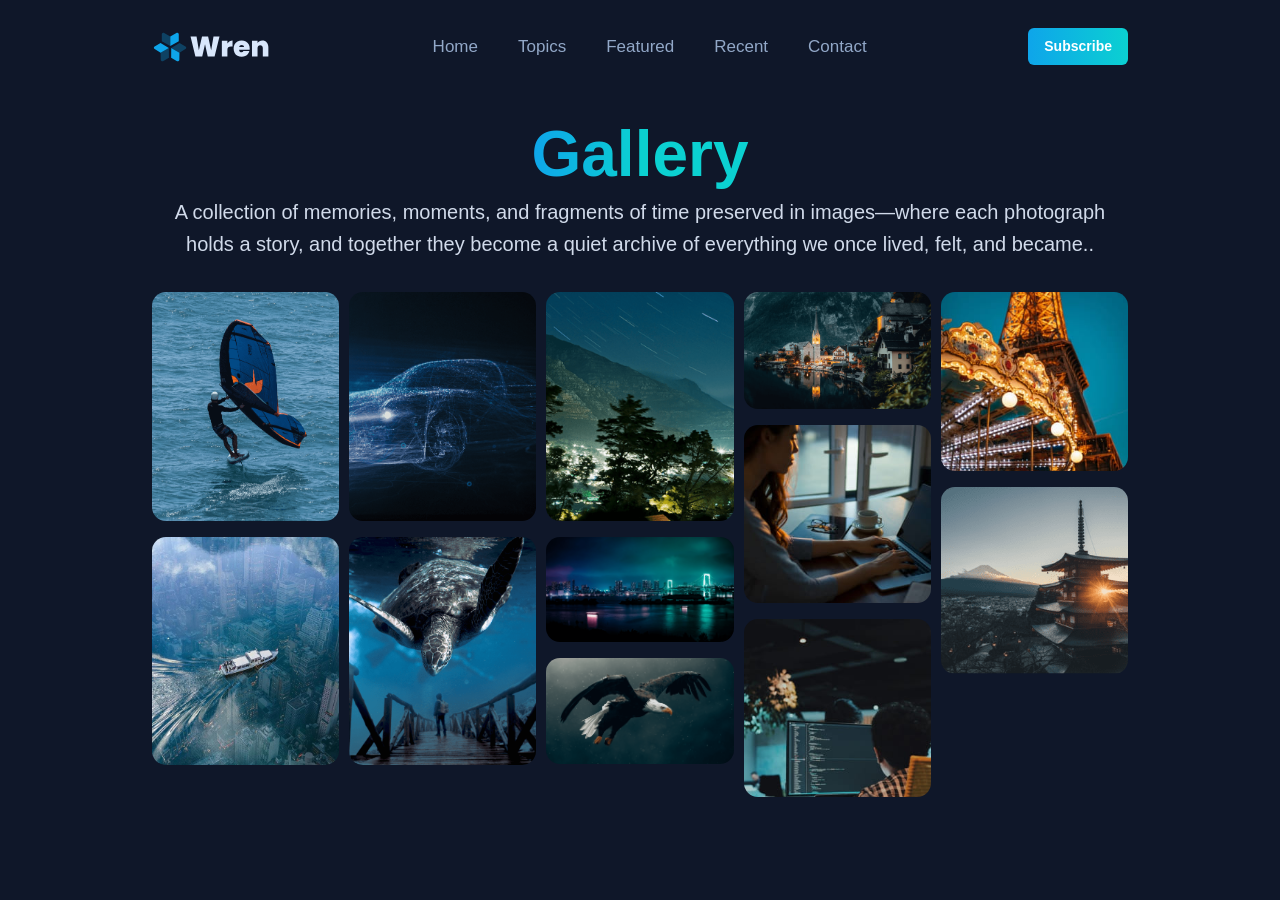
<file: pages/gallery.html>
<!DOCTYPE html>
<html lang="en">

<head>
  <meta charset="UTF-8">
  <meta name="viewport" content="width=device-width, initial-scale=1.0">

  <title>Gallery</title>

  <link rel="stylesheet" href="../assets/css/style.css">
</head>


<body class="gallery-page">

<header class="header" data-header>
  <div id="navbar"></div>
</header>

<main>

  <!-- HERO (same as article) -->
  <div class="container article-header-text">
   
    <section class="article-header-text">
      <h1 class="headline headline-1">
        <span class="span"><br>Gallery</span>
    </h1>
      <p class="article-subtitle">A collection of memories, moments, and fragments of time preserved in images—where each photograph holds a story, and together they become a quiet archive of everything we once lived, felt, and became.. <br><br></p>
    </section>

  </div>

  <!-- CONTENT -->
  <section>
    <div class="container">
      
        <div class="masonry">
            <img src="../assets/images/topic-1.png" alt="" class="masonry-img">
            <img src="../assets/images/topic-2.png" alt="" class="masonry-img">
            <img src="../assets/images/topic-3.png" alt="" class="masonry-img">
            <img src="../assets/images/topic-4.png" alt="" class="masonry-img">
            <img src="../assets/images/topic-5.png" alt="" class="masonry-img">
            <img src="../assets/images/featured-1.png" alt="" class="masonry-img">
            <img src="../assets/images/featured-2.png" alt="" class="masonry-img">
            <img src="../assets/images/featured-3.png" alt="" class="masonry-img">
            <img src="../assets/images/recent-post-1.jpg" alt="" class="masonry-img">
            <img src="../assets/images/recent-post-2.jpg" alt="" class="masonry-img">
            <img src="../assets/images/recent-post-3.jpg" alt="" class="masonry-img">
            <img src="../assets/images/insta-post-1.png" alt="" class="masonry-img">

        </div>

    </div>
  </section>

</main>

<script>
  const images = document.querySelectorAll(".masonry-img");
  const lightbox = document.getElementById("lightbox");
  const lightboxImg = document.getElementById("lightboxImg");
  const closeBtn = document.getElementById("lightboxClose");

  images.forEach(img => {
    img.addEventListener("click", () => {
      lightbox.classList.add("active");
      lightboxImg.src = img.src;
    });
  });

  closeBtn.addEventListener("click", () => {
    lightbox.classList.remove("active");
  });

  lightbox.addEventListener("click", (e) => {
    if (e.target === lightbox) {
      lightbox.classList.remove("active");
    }
  });

  document.addEventListener("keydown", (e) => {
    if (e.key === "Escape") {
      lightbox.classList.remove("active");
    }
  });
</script>


<script src="../assets/js/script.js"></script>

</body>
</html>
</file>
<file: assets/css/style.css>
/*-----------------------------------*\
  #style.css
\*-----------------------------------*/

/**
 * copyright 2023 Prajwal */





/*-----------------------------------*\
  #CUSTOM PROPERTY
\*-----------------------------------*/

:root {

  /**
   * COLORS
   */

  /** Background colors */
  --bg-wild-blue-yonder: hsla(216, 33%, 68%, 1);
  --bg-carolina-blue: hsla(199, 89%, 49%, 1);
  --bg-prussian-blue: hsla(216, 33%, 20%, 1);
  --bg-oxford-blue: hsla(222, 44%, 13%, 1);
  --bg-oxford-blue-2: hsla(222, 47%, 11%, 1);

  /** Text colors */
  --text-white: hsla(0, 0%, 100%, 1);
  --text-alice-blue: hsla(216, 100%, 95%, 1);
  --text-columbia-blue: hsla(199, 69%, 84%, 1);
  --text-wild-blue-yonder: hsla(216, 33%, 68%, 1);
  --text-carolina-blue: hsla(199, 89%, 49%, 1);
  --text-shadow-blue: hsla(217, 24%, 59%, 1);
  --text-slate-gray: hsla(217, 17%, 48%, 1);

  /** Gradient colors */
  --gradient-1: linear-gradient(90deg, #0ea5ea, #0bd1d1 51%);
  --gradient-2: linear-gradient(90deg, #0ea5ea, #0bd1d1 51%, #0ea5ea);
  --gradient-3: linear-gradient(0deg, #000d1a, transparent);

  /** Border colors */
  --border-wild-blue-yonder: hsla(216, 33%, 68%, 1);
  --border-prussian-blue: hsla(216, 33%, 20%, 1);
  --border-white: hsl(0, 0%, 100%);
  --border-white-alpha-15: hsla(0, 0%, 100%, 0.15);

  /** Default colors */
  --white: hsl(0, 0%, 100%, 1);
  --black: hsl(0, 0%, 0%, 1);

  /**
   * TYPOGRAPHY
   */

  /** Font family */
  --fontFamily-noto_sans: 'Noto Sans', sans-serif;

  /** Font size */
  --fontSize-1: 2.9rem;
  --fontSize-2: 2.0rem;
  --fontSize-3: 1.8rem;
  --fontSize-4: 1.6rem;
  --fontSize-5: 1.5rem;
  --fontSize-6: 1.4rem;
  --fontSize-7: 1.2rem;
  --fontSize-8: 1.3rem;

  /** Font weight */
  --weight-medium: 500;
  --weight-semiBold: 600;
  --weight-bold: 700;
  --weight-extraBold: 800;

  /** Line height */
  --lineHeight-1: 1.3;
  --lineHeight-2: 1.5;
  --lineHeight-4: 1.5;

  /**
   * BOX SHADOW
   */

  --shadow-1: 0 8px 20px 0 hsla(0, 0%, 0%, 0.05);
  --shadow-2: 0px 3px 20px hsla(180, 90%, 43%, 0.2);

  /**
   * BORDER RADIUS
   */

  --radius-6: 6px;
  --radius-8: 8px;
  --radius-16: 16px;
  --radius-48: 48px;
  --radius-circle: 50%;
  --radius-pill: 200px;

  /**
   * SPACING
   */

  --section-padding: 70px;

  /**
   * TRANSITION
   */

  --transition-1: 0.25s ease;
  --transition-2: 0.5s ease;
  --cubic-in: cubic-bezier(0.51, 0.03, 0.64, 0.28);
  --cubic-out: cubic-bezier(0.05, 0.83, 0.52, 0.97);

}





/*-----------------------------------*\
  #RESET
\*-----------------------------------*/

*,
*::before,
*::after {
  margin: 0;
  padding: 0;
  box-sizing: border-box;
}

li { list-style: none; }

a,
img,
span,
input,
button,
ion-icon { display: block; }

a {
  color: inherit;
  text-decoration: none;
}

img { height: auto; }

input,
button {
  background: none;
  border: none;
  font: inherit;
  color: inherit;
}

input {
  width: 100%;
  outline: none;
}

button { cursor: pointer; }

ion-icon { pointer-events: none; }

address { font-style: normal; }

html {
  font-size: 10px;
  scroll-behavior: smooth;
  scroll-padding-top: 90px;
}

body {
  background-color: var(--bg-oxford-blue-2);
  color: var(--text-columbia-blue);
  font-family: var(--fontFamily-noto_sans);
  font-size: 1.7rem;
  line-height: var(--lineHeight-4);
  overflow-y: overlay;
}



body.nav-active { overflow: hidden; }

::-webkit-scrollbar { width: 5px; }

::-webkit-scrollbar-track { background-color: transparent; }

::-webkit-scrollbar-thumb {
  background-color: var(--bg-carolina-blue);
  border-radius: var(--radius-pill);
}





/*-----------------------------------*\
  #REUSED STYLE
\*-----------------------------------*/

.container {
  max-width: 1140px;
  margin-inline: auto;
  padding-inline: 16px;
}

.hover-1,
.hover-2 { transition: var(--transition-1); }

.hover-1:is(:hover, :focus-visible) { 
  color: var(--text-wild-blue-yonder);
  transform: translateX(3px);
}

.hover-2:is(:hover, :focus-visible) { color: var(--text-carolina-blue); }

.profile-card {
  display: flex;
  align-items: center;
  gap: 10px;
}

.profile-card .profile-banner { border-radius: var(--radius-circle); }

.headline {
  color: var(--text-columbia-blue);
  line-height: var(--lineHeight-1);
}

.headline-1 {
  font-size: var(--fontSize-1);
  color: var(--text-alice-blue);
  font-weight: var(--weight-extraBold);
}


.headline-2 {
  font-size: clamp(1.6rem, 2.2vw, 2.2rem);
}

.headline-3 {
  font-size: var(--fontSize-2);
  line-height: var(--lineHeight-2);
}

.section-title { margin-block-end: 10px; }

.headline .span {
  background-image: var(--gradient-1);
  display: inline-block;
  
  -webkit-text-fill-color: transparent;
  -webkit-background-clip: text;
  background-clip: text;
}

.btn {
  background-image: var(--gradient-2);
  background-size: 200%;
  background-position: left;
  color: var(--white);
  font-size: var(--fontSize-6);
  font-weight: var(--weight-bold);
  max-width: max-content;
  display: flex;
  align-items: center;
  gap: 3px;
  transition: var(--transition-1);
}

.btn:is(:hover, :focus-visible) { background-position: right; }

.btn-primary {
  padding: 8px 16px;
  border-radius: var(--radius-6);
}

.btn-secondary {
  padding: 18px 30px;
  border-radius: var(--radius-pill);
}

.w-100 { width: 100%; }

.card {
  background-color: var(--bg-oxford-blue);
  border: 1px solid var(--border-prussian-blue);
}

.img-holder {
  aspect-ratio: var(--width) / var(--height);
  background-color: var(--bg-prussian-blue);
  overflow: hidden;
}

.img-cover {
  width: 100%;
  height: 100%;
  object-fit: cover;
}

.section { padding-block: var(--section-padding); }

.section-text {
  margin: 0;
  margin-bottom: 2rem;
  text-align: justify;
  text-justify: inter-word;
  line-height: 1.7;
}

.section-text + .section-text {
  margin-top: 1rem;
}

.grid-list {
  display: grid;
  gap: 30px;
}

.card-wrapper {
  display: flex;
  justify-content: space-between;
  gap: 20px;
  align-items: center;
  font-size: var(--fontSize-6);
  margin-block: 20px;
}

.card-wrapper :is(.card-tag, .wrapper) {
  display: flex;
  gap: 3px;
  align-items: center;
}





/*-----------------------------------*\
  #HEADER
\*-----------------------------------*/

.header .btn { display: none; }

.header {
  position: fixed;
  top: 0;
  left: 0;
  width: 100%;
  padding-block: 24px;
  background-color: var(--bg-oxford-blue-2);
  z-index: 4;
}

.header.active {
  padding-block: 8px;
  box-shadow: var(--shadow-1);
  border-block-end: 1px solid var(--bg-prussian-blue);
  animation: slideIn 0.5s ease forwards;
}

@keyframes slideIn {
  0% { transform: translateY(-100%); }
  100% { transform: translateY(0); }
}

.header .container {
  display: flex;
  justify-content: space-between;
  align-items: center;
  gap: 10px;
}

.nav-open-btn,
.nav-close-btn {
  color: var(--text-wild-blue-yonder);
  font-size: 3.5rem;
}

.navbar {
  position: absolute;
  top: 0;
  right: -340px;
  max-width: 340px;
  width: 100%;
  height: 100vh;
  background-color: var(--bg-oxford-blue-2);
  padding: 30px;
  z-index: 2;
  overflow-y: auto;
  visibility: hidden;
  transition: 0.25s var(--cubic-in);
}

.navbar.active {
  transform: translateX(-340px);
  visibility: visible;
  transition: 0.5s var(--cubic-out);
}

.navbar-top {
  display: flex;
  justify-content: space-between;
  align-items: center;
  padding-block-end: 15px;
  margin-block-end: 15px;
  border-block-end: 1px solid var(--border-prussian-blue);
}

.navbar-list { border-block-end: 1px solid var(--border-white-alpha-15); }

.navbar-link {
  color: var(--text-alice-blue);
  font-weight: var(--weight-medium);
  padding-block: 10px;
}

.navbar-bottom {
  padding-block: 30px 20px;
  margin-block: 20px 25px;
  border-block: 1px solid var(--border-prussian-blue);
}

.navbar .profile-card { margin-block-end: 15px; }

.navbar .profile-card .card-title {
  color: var(--text-columbia-blue);
  font-size: var(--fontSize-6);
  font-weight: var(--weight-semiBold);
}

.navbar .profile-card .card-subtitle { font-size: var(--fontSize-7); }

.navbar .link-list {
  columns: 2;
  -webkit-columns: 2;
}

.navbar-bottom-link {
  color: var(--text-alice-blue);
  font-size: var(--fontSize-6);
  padding-block: 6px;
}

.copyright-text {
  color: var(--text-alice-blue);
  font-size: var(--fontSize-8);
}





/*-----------------------------------*\
  #HERO
\*-----------------------------------*/

.hero-bg { display: none; }

.hero { padding-block-start: calc(var(--section-padding) + 160px); }

.hero .container {
  display: grid;
  gap: 50px;
}

.hero-subtitle {
  font-size: var(--fontSize-6);
  font-weight: var(--weight-bold);
}

.hero .section-title { margin-block: 20px; }

.hero .hero-text { margin-block-end: 40px; }

.hero .input-wrapper:hover { box-shadow: var(--shadow-2); }

.hero .input-wrapper {
  position: relative;
  padding: 10px;
  padding-inline-start: 20px;
  background-color: var(--bg-prussian-blue);
  border-radius: var(--radius-6);
  border: 1px solid var(--bg-carolina-blue);
  display: flex;
  justify-items: flex-end;
  transition: var(--transition-1);
}

.hero .input-field { padding-inline-end: 5px; }

.hero-banner { position: relative; }

.hero-banner .w-100 {
  max-width: max-content;
  margin-inline: auto;
}

.hero .shape {
  position: absolute;
  z-index: -1;

  animation: heroDecoAnim 3s linear infinite alternate;
}

@keyframes heroDecoAnim {
  0% { transform: translateY(40px) rotate(0); }
  100% { transform: translateY(0) rotate(0.4turn); }
}

.hero .shape-1 {
  top: 50px;
  right: 40px;
}

.hero .shape-2 {
  bottom: 20px;
  left: 24px;
}





/*-----------------------------------*\
  #TOPICS
\*-----------------------------------*/

.topic-card {
  padding: 24px;
  border-radius: var(--radius-8);
}

.topic-card .card-content { margin-block-end: 15px; }

.topic-card .card-text {
  color: var(--text-wild-blue-yonder);
  font-size: var(--fontSize-6);
  margin-block: 15px 20px;
}

.btn-group {
  display: flex;
  align-items: center;
  gap: 10px;
}

.btn-icon {
  width: 32px;
  height: 32px;
  display: grid;
  place-items: center;
  background: var(--bg-prussian-blue);
  border-radius: var(--radius-circle);
  color: var(--white);
}

.btn-icon:is(:hover, :focus-visible) { background: var(--gradient-1); }

.slider {
  --slider-items: 1;
  overflow: hidden;
}

.slider-list {
  position: relative;
  display: flex;
  align-items: center;
  gap: 20px;
  transition: transform var(--transition-2);
}

.slider-item { min-width: 100%; }

.slider-card { position: relative; }

.slider-card::before {
  content: "";
  position: absolute;
  bottom: 0;
  left: 0;
  width: 100%;
  height: 50%;
  background-image: var(--gradient-3);
  border-radius: var(--radius-8);
}

.slider-list .slider-banner { border-radius: var(--radius-8); }

.slider-content {
  position: absolute;
  bottom: 15px;
  left: 15px;
}

.slider-title {
  color: var(--text-columbia-blue);
  font-weight: var(--weight-bold);
  margin-block-end: 5px;
  transition: var(--transition-1);
}

.slider-card:is(:hover, :focus-visible) .slider-title { color: var(--text-carolina-blue); }

.slider-subtitle { font-size: var(--fontSize-7); }





/*-----------------------------------*\
  #FEATURED
\*-----------------------------------*/

.feature-bg { display: none; }

.feature-list {
  display: flex;
  flex-wrap: wrap;
  gap: 30px;
}

.feature-card {
  padding: 20px;
  border-radius: var(--radius-16);
  transition: var(--transition-1);
}

.feature-card:is(:hover, :focus-within) { transform: translateY(-5px); }

.feature-card .card-banner { border-radius: var(--radius-16); }

.feature-card .card-wrapper { margin-block-start: 24px; }

.feature .profile-card :is(.card-title, .card-subtitle) { color: var(--text-slate-gray); }

.feature .profile-card .card-title { font-weight: var(--weight-bold); }

.feature .profile-card .card-subtitle,
.feature .card-wrapper .card-btn { font-size: var(--fontSize-6); }

.feature-card .card-wrapper:last-child {
  font-size: var(--fontSize-4);
  margin-block-end: 0;
}

.feature .card-wrapper .card-btn {
  position: relative;
  color: var(--text-wild-blue-yonder);
  z-index: 1;
}

.feature .card-wrapper .card-btn::before {
  content: "";
  position: absolute;
  top: -13px;
  left: -20px;
  width: 48px;
  height: 48px;
  background-color: var(--bg-oxford-blue-2);
  border-radius: var(--radius-circle);
  z-index: -1;
}

.feature .btn {
  margin-inline: auto;
  margin-block-start: 30px;
}





/*-----------------------------------*\
  #POPULAR TAGS
\*-----------------------------------*/

.tags .grid-list { grid-template-columns: repeat(auto-fit, minmax(125px, 1fr)); }

.tag-btn {
  width: 100%;
  display: flex;
  align-items: center;
  gap: 8px;
  padding: 18px;
  border-radius: var(--radius-16);
}

.tag-btn:is(:hover, :focus-visible) {
  box-shadow: var(--shadow-2);
  background-image: linear-gradient(var(--bg-oxford-blue), var(--bg-oxford-blue)), var(--gradient-1);
  background-clip: padding-box, border-box;
  border-color: transparent;
  transform: translateY(-2px);
  transition: var(--transition-1);
}

.tag-btn img {
  width: 100%;
  max-width: 32px;
}





/*-----------------------------------*\
  #RECENT POST
\*-----------------------------------*/

.recent-post .container {
  display: grid;
  gap: 50px;
  align-items: start;
  overflow: visible;
}

.recent-post-card {
  display: grid;
  gap: 30px;
}

.recent-post-card .card-banner {
  border-radius: var(--radius-16);
  transition: var(--transition-1);
}

.recent-post-card:is(:hover, :focus-within) .card-banner {
  transform: translateY(-2px);
}

.recent-post-card .card-text {
  color: var(--text-wild-blue-yonder);
  font-size: var(--fontSize-6);
  line-height: var(--lineHeight-1);
}

.recent-post-card .card-badge {
  background-color: var(--bg-prussian-blue);
  max-width: max-content;
  color: var(--text-white);
  font-size: var(--fontSize-8);
  font-weight: var(--weight-bold);
  padding: 4px 15px;
  border-radius: var(--radius-pill);
  transition: var(--transition-1);
}

.recent-post-card .card-badge:is(:hover, :focus-visible),
.pagination-btn:is(:hover, :focus-visible) {
  transform: translateY(-2px);
  background-color: var(--bg-carolina-blue);
}

.recent-post-card .card-title { margin-block: 15px 20px; }

.recent-post-card .card-tag {
  gap: 15px;
  color: var(--text-slate-gray);
}

.recent-post-card .card-wrapper ion-icon {
  font-size: 1.8rem;
  --ionicon-stroke-width: 40px;
}

.pagination-btn {
  background-color: var(--bg-prussian-blue);
  color: var(--text-white);
  font-weight: var(--weight-bold);
  line-height: 1;
  width: 35px;
  height: 35px;
  display: grid;
  place-items: center;
  border-radius: var(--radius-circle);
  transition: var(--transition-1);
}

.pagination {
  display: flex;
  justify-content: flex-start;
  align-items: center;
  gap: 5px;
  margin-block-start: 60px;
}

.aside-card {
  padding: 25px;
  border-radius: var(--radius-16);
}

.aside-title { margin-block-end: 40px; }

.aside-title .span { position: relative; }

.aside-title .span::after {
  content: "";
  display: block;
  width: 96px;
  height: 3px;
  background-color: var(--bg-carolina-blue);
  margin-block-start: 10px;
}

.popular-card {
  display: flex;
  align-items: flex-start;
  gap: 10px;
  margin-block-start: 20px;
}

.popular-card .card-banner {
  width: 54px;
  flex-shrink: 0;
  border-radius: var(--radius-circle);
}

.popular-list > li:not(:last-child) .card-content {
  border-block-end: 1px solid var(--border-prussian-blue);
}

.popular-card .warpper {
  display: flex;
  flex-wrap: wrap;
  align-items: center;
  column-gap: 10px;
  font-size: var(--fontSize-6);
  color: var(--text-slate-gray);
  margin-block: 12px 20px;
}

.comment-list > li:not(:last-child) .comment-card {
  padding-block-end: 22px;
  border-block-end: 1px solid var(--border-prussian-blue);
  margin-block-end: 22px;
}

.comment-card .card-text {
  color: var(--text-wild-blue-yonder);
  font-size: var(--fontSize-6);
  line-height: var(--lineHeight-1);
  margin-block-end: 20px;
}

.comment-card .profile-card {
  color: var(--text-slate-gray);
  font-size: var(--fontSize-6);
}

.comment-card .card-date { font-size: var(--fontSize-7); }

.insta-card .card-text {
  color: var(--text-slate-gray);
  font-weight: var(--weight-bold);
  margin-block: 5px 30px;
}

.insta-list {
  display: grid;
  grid-template-columns: repeat(3, 1fr);
  gap: 24px;
}

.insta-post { border-radius: var(--radius-8); }





/*-----------------------------------*\
  #FOOTER
\*-----------------------------------*/

.footer {
  padding-inline: 20px;
  border-radius: var(--radius-48);
  color: var(--text-wild-blue-yonder);
  margin-block-end: 24px;
}

.footer-top {
  display: grid;
  gap: 20px;
}

.footer-brand .footer-text { font-size: var(--fontSize-6); }

.footer-text:not(.address) { margin-block: 20px; }

.footer-brand .footer-list-title { margin-block-end: 2px; }

.footer-list-title {
  color: var(--text-columbia-blue);
  font-size: var(--fontSize-3);
  margin-block-end: 30px;
}

.footer-list ul { columns: 2; }

.footer-link { margin-block-end: 12px; }

.footer .input-wrapper {
  position: relative;
  margin-block-end: 24px;
}

.footer .input-field {
  padding: 12px;
  padding-inline-start: 20px;
  border-block-end: 1px solid var(--text-wild-blue-yonder);
  font-size: var(--fontSize-6);
}

.footer .input-field::-webkit-input-placeholder {
  color: inherit;
  opacity: 0.5;
}

.footer .input-wrapper ion-icon {
  position: absolute;
  top: 50%;
  left: 0;
  transform: translateY(-50%);
  --ionicon-stroke-width: 40px;
}

.footer-bottom {
  border-block-start: 1px solid var(--border-prussian-blue);
  padding-block: 50px;
}

.copyright {
  text-align: center;
  margin-block-end: 15px;
}

.copyright-link {
  display: inline-block;
  color: var(--text-carolina-blue);
  font-style: italic;
}

.social-list {
  display: flex;
  flex-wrap: wrap;
  justify-content: center;
  gap: 15px;
}

.social-link {
  display: flex;
  align-items: center;
  gap: 8px;
  transition: var(--transition-1);
}

.social-link:is(:hover, :focus-visible) {
  color: var(--text-carolina-blue);
  transform: translateY(-2px);
}





/*-----------------------------------*\
  #BACK TO TOP
\*-----------------------------------*/

.back-top-btn {
  position: fixed;
  bottom: 20px;
  right: 20px;
  width: 50px;
  height: 50px;
  background-color: var(--bg-prussian-blue);
  color: var(--white);
  display: grid;
  place-items: center;
  border-radius: var(--radius-circle);
  border: 3px solid var(--bg-carolina-blue);
  transition: var(--transition-1);
  visibility: hidden;
  opacity: 0;
  z-index: 4;
}

.back-top-btn:is(:hover, :focus-visible) { box-shadow: var(--shadow-2); }

.back-top-btn.active {
  visibility: visible;
  opacity: 1;
  transform: translateY(-10px);
}





/*-----------------------------------*\
  #MEDIA QUERIES
\*-----------------------------------*/

/**
 * responsive for large than 575px screen
 */

@media (min-width: 575px) {

  /**
   * CUSTOM PROPERTY
   */

  :root {

    /**
     * typography
     */

    /* font size */
    --fontSize-1: 4.4rem;
    --fontSize-2: 3.5rem;

    /**
     * spacing
     */

    --section-padding: 50px;

  }



  /**
   * REUSED STYLE
   */

  .container {
    max-width: 540px;
    width: 100%;
    margin-inline: auto;
  }

  .headline-3 { --fontSize-2: 2.4rem; }



  /**
   * HEADER
   */

  .header .btn {
    display: block;
    margin-inline-start: auto;
  }

  .header.active { padding-block: 20px; }



  /**
   * HERO
   */

  .hero { position: relative; }

  .hero .input-wrapper { max-width: 390px; }

  .hero-bg {
    display: block;
    position: absolute;
    pointer-events: none;
  }

  .hero-bg-1 {
    top: 80px;
    left: 0;
  }

  .hero-bg-2 {
    bottom: -200px;
    left: -20px;
  }

  .shape-2 { left: 60px; }



  /**
   * TOPICS
   */

  .topics .section-title { font-size: 2rem; }

  .slider { --slider-items: 3; }

  .slider-item { min-width: calc(33.33% - 13.33px); }



  /**
   * FEATURE
   */

  .feature { position: relative; }

  .feature-bg {
    display: block;
    position: absolute;
    top: -100px;
    right: 0;
    pointer-events: none;
  }



  /**
   * RECENT POST
   */

  .recent-post-card {
    grid-template-columns: 0.5fr 1fr;
    gap: 20px;
  }

  .pagination-btn {
    width: 42px;
    height: 42px;
  }



  /**
   * ASIDE
   */

  .aside-title { --fontSize-2: 2rem; }

}





/**
 * responsive for large than 768px screen
 */

@media (min-width: 768px) {

  /**
   * CUSTOM PROPERTY
   */

  :root {

    /**
     * typography
     */

    /* font size */
    --fontSize-1: 6.4rem;
    --fontSize-2: 4.5rem;

  }



  /**
   * REUSED STYLE
   */

  .container { max-width: 720px; }



  /**
   * RECENT POST
   */

  .recent-post-card { grid-template-columns: 0.7fr 1fr; }

}





/**
 * responsive for large than 992px screen
 */

@media (min-width: 992px) {

  /**
   * REUSED STYLE
   */

  .container { max-width: 930px; }



  /**
   * HERO
   */

  .hero { padding-block-start: calc(var(--section-padding) + 80px); }

  .hero .container {
    grid-template-columns: 1fr 1fr;
    align-items: center;
  }



  /** 
   * TOPICS
   */

  .topic-card {
    display: grid;
    grid-template-columns: 0.3fr 1fr;
    align-items: center;
    gap: 20px;
  }



  /**
   * FEATURE
   */

  .feature-list li:nth-child(-n+2) { width: calc(50% - 15px); }

  .feature-list li:nth-child(n+3) { width: calc(33.33% - 20px); }

  .feature-list li:nth-child(n+3) .headline-3 { --fontSize-2: 2rem; }



  /**
   * TAGS
   */

  .tags .grid-list { grid-template-columns: repeat(4, 1fr); }



  /**
   * RECENT POST
   */

  .recent-post .container {
    grid-template-columns: 1fr 0.6fr;
    align-items: flex-start;
  }



  /**
   * FOOTER
   */

  .footer-top { grid-template-columns: repeat(3, 1fr); }

  .footer-bottom {
    display: grid;
    grid-template-columns: 1fr 1fr;
  }

  .copyright { margin-block-end: 0; }

}





/**
 * responsive for large than 1200px screen
 */

@media (min-width: 1200px) {

  /**
   * REUSED STYLE
   */

  .container { max-width: 1140px; }

  body.nav-active { overflow-y: overlay; }



  /**
   * HEADER
   */

  .nav-open-btn,
  .navbar-top,
  .navbar-bottom,
  .copyright-text { display: none; }

  .navbar,
  .navbar.active {
    all: unset;
    display: block;
  }

  .navbar-list {
    border-block-end: none;
    display: flex;
    gap: 40px;
    margin-inline: auto;
  }

  .header .btn { margin-inline-start: 0; }

  .navbar-link {
    color: var(--text-wild-blue-yonder);
    font-weight: unset;
  }

  .navbar-link:is(:hover, :focus-visible) {
    color: var(--text-carolina-blue);
    transform: translateX(0);
  }



  /**
   * HERO
   */

  .hero .container { max-width: 1050px; }



  /**
   * TAGS
   */

  .tags .grid-list { grid-template-columns: repeat(6, 1fr); }



  /**
   * FOOTER
   */

  .footer-top {
    gap: 40px;
    padding-inline: 120px;
  }

/**
   * Modification from a Friend
   */

  .recent-post .container {
  display: grid;
  grid-template-columns: 2fr 1fr;
  gap: 30px;
  align-items: start;
}

@media (max-width: 992px) {
  .recent-post .container {
    grid-template-columns: 1fr;
  }
}
  
 
}



/* IMAGE SECTION */
.article-hero-media {
  width: 100%;
  margin-top: 120px; /* space from navbar */
}

.article-hero-media img {
  width: 100%;
  display: block;
  border-radius: var(--radius-16);
}

.article-title {
  font-size: 4.5rem;
  font-weight: 800;
  line-height: 1.1;
  color: var(--text-alice-blue);
  text-align: center;
  margin-bottom: 5px;
}

.article-title,
.headline {
  color: var(--text-alice-blue);
}

.article-section-title {
  font-size: 1.6rem;
  font-weight: 700;
  color: var(--text-alice-blue);
  margin-top: 40px;
  margin-bottom: 10px;
  text-transform: uppercase;
  letter-spacing: 1px;
}

/* TEXT SECTION */
.article-header-text {
  text-align: center;
  margin-top: 30px;
  max-width: 1140px;
  margin-inline: auto;
  padding-inline: 16px;
  font-size: 3rem;
}

/* subtitle SECTION */
.article-subtitle {
  font-size: 2rem;
  color: var(--text-alice-blue);
  line-height: 1.6;
  opacity: 0.9;
}



/*-----------------------------------*\
  #QUOTES SCROLLER (FIXED)
\*-----------------------------------*/

.quotes {
  background-color: var(--bg-oxford-blue-2);
  overflow: hidden;
}

.quotes-scroller {
  width: 100%;
  overflow: hidden;
  position: relative;
}

.quotes-track {
  display: flex;
  gap: 20px;
  width: max-content;
  animation: scrollQuotes 60s linear infinite;
  will-change: transform;
}

/* Card */
.quote-card {
  min-width: 320px;
  max-width: 320px;
  padding: 28px;
  border-radius: var(--radius-16);
  background-color: var(--bg-oxford-blue);
  border: 1px solid var(--border-prussian-blue);
  box-shadow: var(--shadow-1);
  position: relative;

  display: flex;
  align-items: center;
  justify-content: center;
  text-align: center;
}

/* Quote text */
.quote-card blockquote {
  font-size: var(--fontSize-4);
  line-height: var(--lineHeight-2);
  color: var(--text-alice-blue);
  font-weight: var(--weight-medium);
}

/* decorative quotes */
.quote-card::before {
  content: "“";
  position: absolute;
  top: 10px;
  left: 14px;
  font-size: 4rem;
  color: var(--bg-carolina-blue);
  opacity: 0.2;
  font-family: serif;
}

.quote-card::after {
  content: "”";
  position: absolute;
  bottom: -10px;
  right: 14px;
  font-size: 4rem;
  color: var(--bg-carolina-blue);
  opacity: 0.2;
  font-family: serif;
}

/* Animation */
@keyframes scrollQuotes {
  0% { transform: translateX(0); }
  100% { transform: translateX(-50%); }
}

/* Pause on hover */
.quotes-scroller:hover .quotes-track {
  animation-play-state: paused;
}

#popular-sidebar {
  position: sticky;
  top: 120px; /* adjust for your fixed header */
  align-self: start;
}

/* =========================
   MASONRY GALLERY
========================= */

.masonry {
  column-count: 5;
  column-gap: 10px;
}

.masonry-img {
  width: 100%;
  margin-bottom: 16px;
  display: block;

  border-radius: 14px;
  break-inside: avoid;
  -webkit-column-break-inside: avoid;

  transition: transform 0.3s ease, box-shadow 0.3s ease;
}


@media (max-width: 1200px) {
  .masonry { column-count: 3; }
}

@media (max-width: 768px) {
  .masonry { column-count: 2; }
}

@media (max-width: 480px) {
  .masonry { column-count: 1; }
}

/* BIG ZOOM EFFECT */
.masonry img:hover {
  transform: scale(1.25) rotate(1deg);
  box-shadow: 0 25px 70px rgba(0,0,0,0.65);
  z-index: 10;
  position: relative;
  filter: brightness(1.15) contrast(1.1);
  outline: 2px solid var(--bg-carolina-blue);
}

.gallery-page .container {
  max-width: 80%;
  padding-inline: 24px;
}

/* =========================
   LIGHTBOX PREVIEW
========================= */

.lightbox {
  position: fixed;
  inset: 0;
  background: rgba(0,0,0,0.85);
  display: flex;
  align-items: center;
  justify-content: center;
  opacity: 0;
  visibility: hidden;
  transition: 0.3s ease;
  z-index: 9999;
  backdrop-filter: blur(8px);
}

.lightbox.active {
  opacity: 1;
  visibility: visible;
}

.lightbox-img {
  max-width: 85%;
  max-height: 85%;
  border-radius: 16px;
  transform: scale(0.8);
  transition: 0.3s ease;
  box-shadow: 0 20px 80px rgba(0,0,0,0.6);
}

.lightbox.active .lightbox-img {
  transform: scale(1);
}

/* close button */
.lightbox-close {
  position: absolute;
  top: 25px;
  right: 35px;
  font-size: 4rem;
  color: white;
  cursor: pointer;
  transition: 0.2s;
}

.lightbox-close:hover {
  color: var(--bg-carolina-blue);
}
</file>
